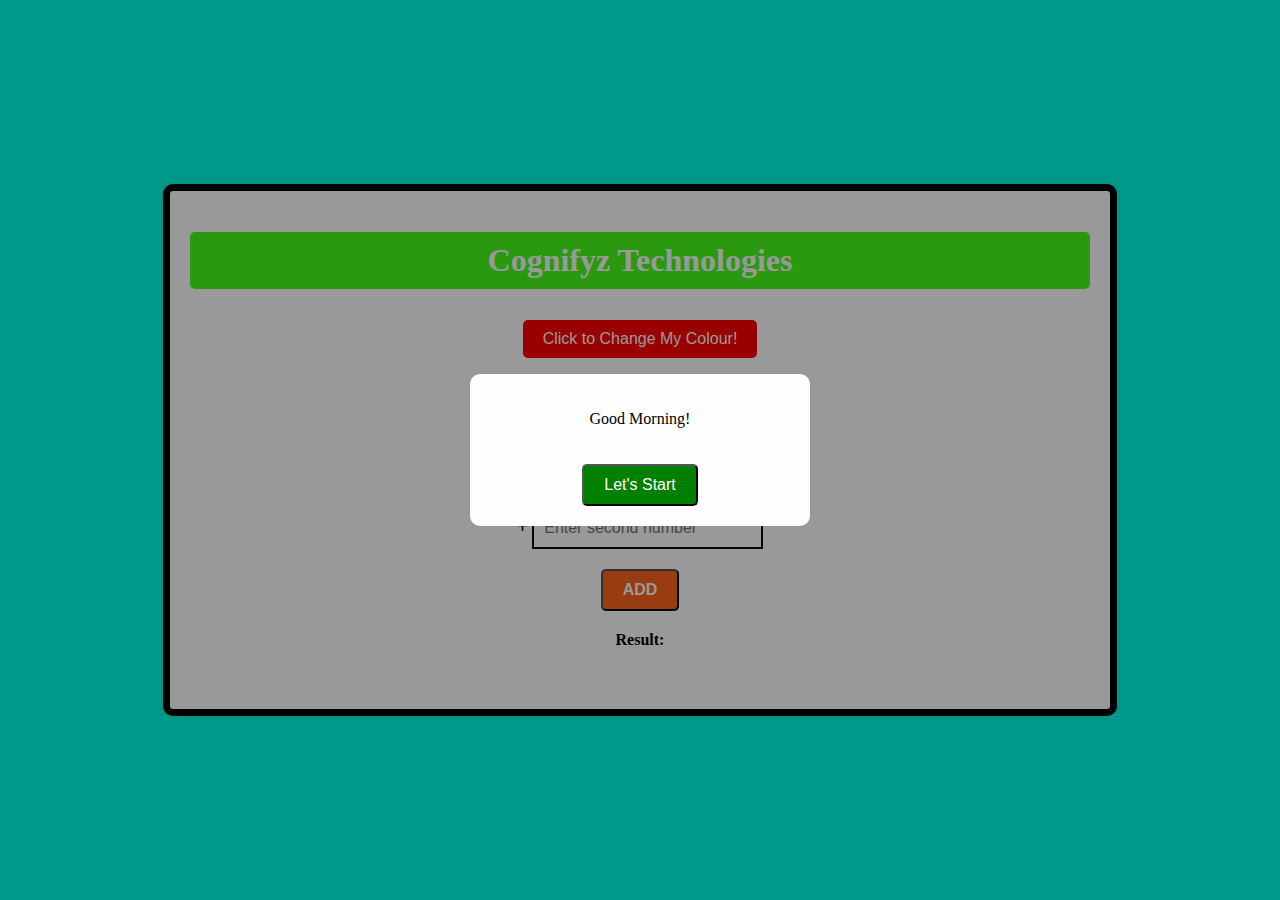
<file: cognify level 1 (task 2)/index.html>
<!DOCTYPE html>
<head>
    <title>Cognifyz Calculator</title>
    <link rel="stylesheet" href="style.css">
</head>
<body onload="displayGreeting()">
    <div class="box">
        <div class="container">
            <h1>Cognifyz Technologies</h1>
            <button class="color-button" onclick="changeColor()">Click to Change My Colour!</button>
        </div>
        <div class="container">
            <h2>BASIC CALCULATOR</h2>
            <input type="number" id="num1" placeholder="Enter first number" required><br>
            <b style="font-size: 20px;">+</b>
            <input type="number" id="num2" placeholder="Enter second number" required><br>
            <button class="add-button" onclick="calculateSum()" style="font-weight: bold;">ADD</button>
            <div class="result-container">
                <span class="result-label">Result:</span>
                <span id="result" style="font-weight: bold;"></span>
            </div>
        </div>
    </div>
    <div id="greetingModal" class="modal">
        <div class="modal-content">
            <p id="greetingMessage"></p>
            <button class="start-button" onclick="closeModal()">Let's Start</button>
        </div>
    </div>
    <script src="script.js"></script>
</body>
</html>
</file>
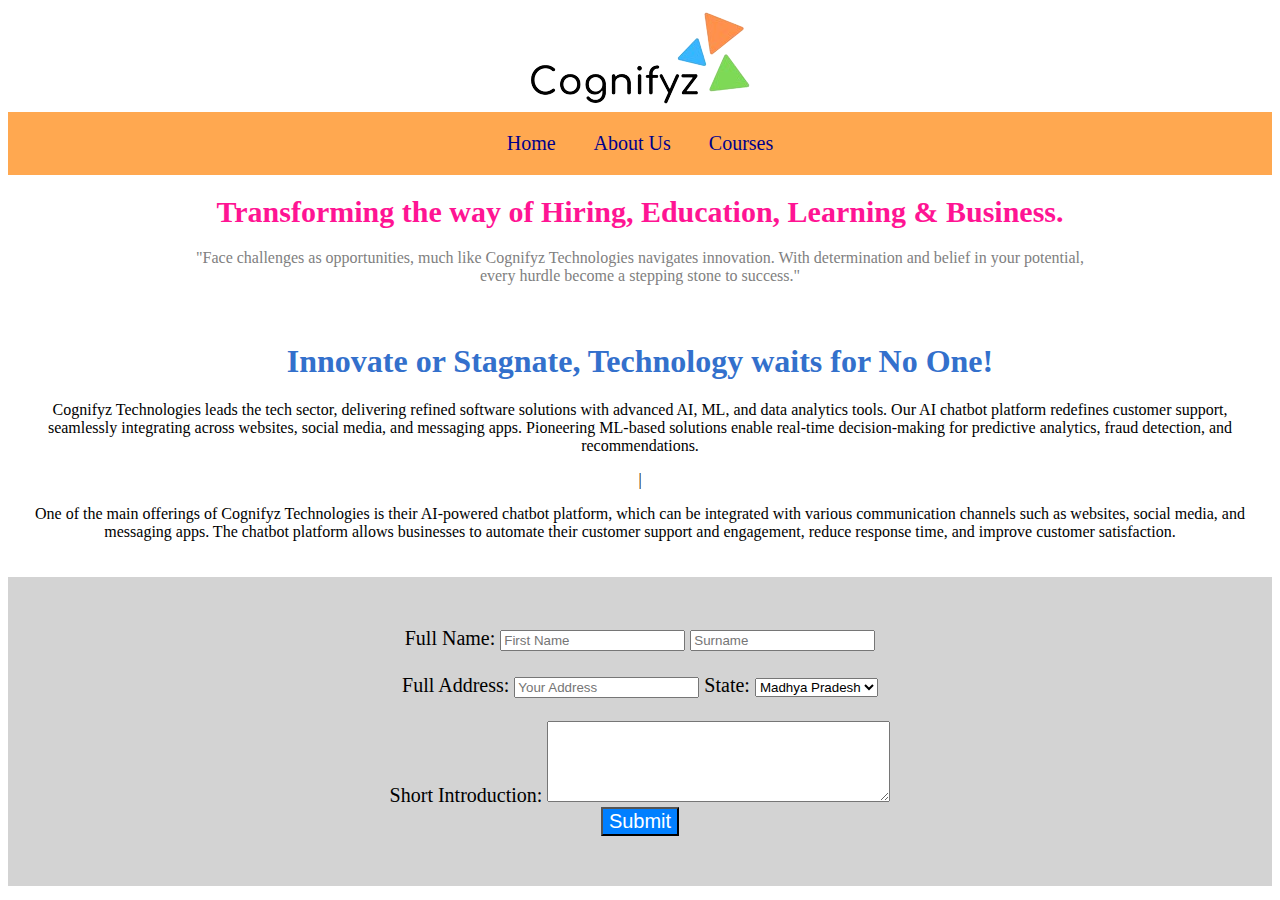
<file: cognifyz level 1 (task 1)/index.html>
<!DOCTYPE html>

<head>
    <link rel="stylesheet" type="text/css" href="style.css">
    <title>Cognifyz</title>
</head>

<body>
    <img src="./image/cognifyz-1.png">
    <div class="topnav">
        <a href="#home">Home</a>
        <a href="#about">About Us</a>
        <a href="#courses">Courses</a>
    </div>
    <h1 class="head">Transforming the way of Hiring, Education, Learning & Business.</h1>
    <p class="para">"Face challenges as opportunities, much like Cognifyz Technologies navigates
        innovation. With determination and belief in your potential,<br>every hurdle become a
        stepping stone to success."
    </p>
    <div id="about">
        <h1 style="color: hwb(216 20% 20%);">Innovate or Stagnate, Technology waits for No One!</h1>
        <p>Cognifyz Technologies leads the tech sector, delivering refined software solutions with advanced  AI, ML, and  data analytics tools. Our AI chatbot platform redefines customer support, seamlessly integrating across websites, social media, and messaging apps. Pioneering ML-based solutions enable real-time decision-making for predictive analytics, fraud detection, and recommendations.
        </p>
        |<p>One of the main offerings of Cognifyz Technologies is their AI-powered chatbot platform, which can be integrated with 
            various communication channels such as websites, social media, and messaging apps. 
            The chatbot platform allows businesses to automate their customer support and engagement, reduce response time, and improve customer satisfaction.
        </p>
    </div>
    <div class="detail">
        <form>
            Full Name: <input type="text" name="name" placeholder="First Name">
            <input typr="text" placeholder="Surname"><br><br>
            Full Address: <input type="text" name="Address" placeholder="Your Address">
            <label for="state">State:</label>
            <select id="state" name="state">
                <option value="Madhya Pradesh">Madhya Pradesh</option>
                <option value="Maharashtra">Maharashtra</option>
                <option value="Chattisgarh">Chattisgarh</option>
                <option value="Tamil Nadu">Tamil Nadu</option>
                <option value="Uttar Pradesh">Uttar Pradesh</option>
                <option value="Uttrakhand">Uttrakhand</option>
            </select><br><br>
            Short Introduction: <textarea rows="5" cols="40"></textarea><br>
            <input id="button" type="submit" value="Submit">
        </form>
    </div>
</body>
</file>
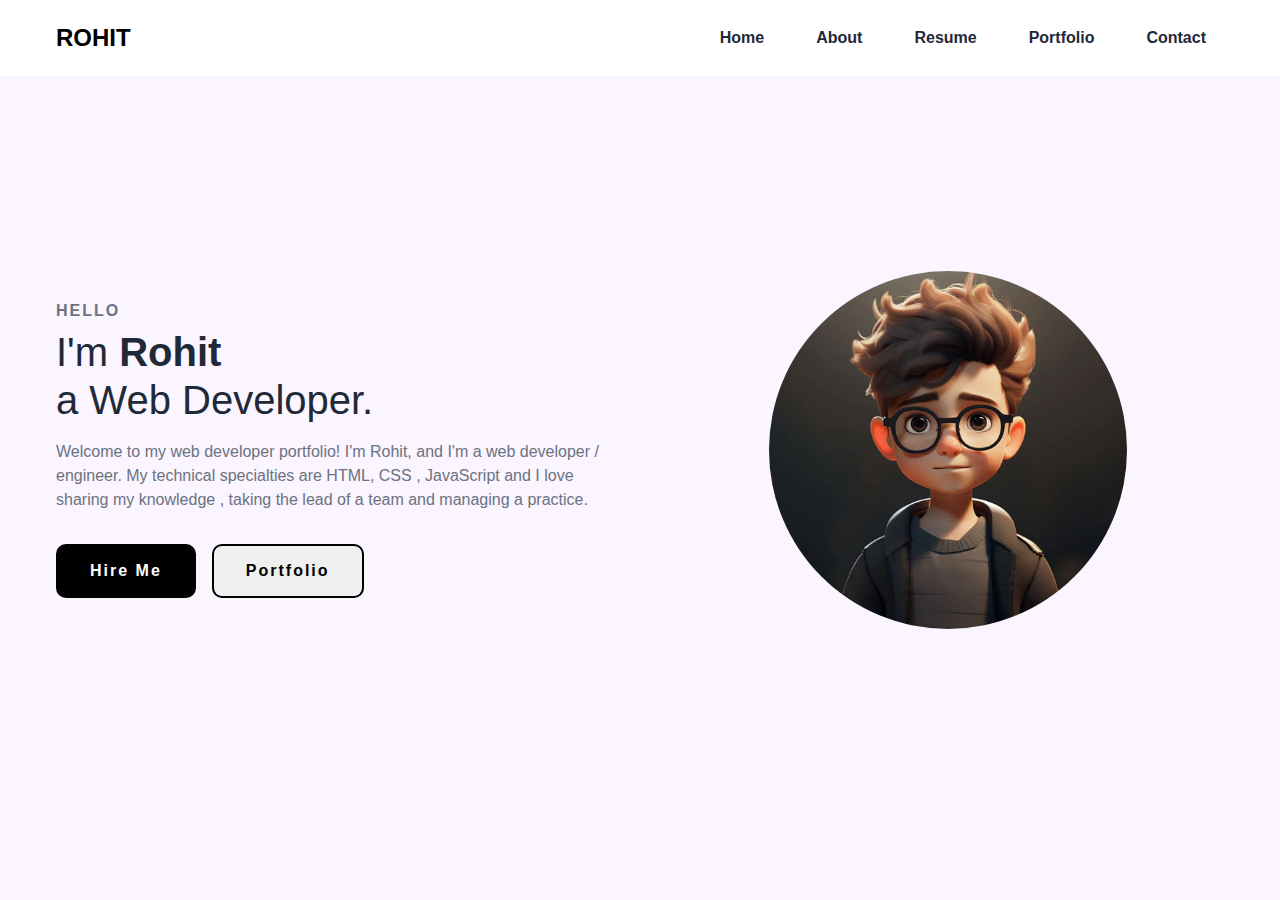
<file: cognifyz level 2 (task 2 )/index.html>
<!DOCTYPE html>
<html lang="en">
  <head>
    <meta charset="UTF-8" />
    <meta http-equiv="X-UA-Compatible" content="IE=edge" />
    <meta name="viewport" content="width=device-width, initial-scale=1.0" />
    <link
      rel="stylesheet"
    />
    <link rel="stylesheet" href="style.css" />
    <title>Responsive Portfolio Design</title>
  </head>
  <body>
    <nav>
      <div class="nav__content">
        <div class="logo"><a href="#">ROHIT</a></div>
        <label for="check" class="checkbox">
          <i class="ri-menu-line"></i>
        </label>
        <input type="checkbox" name="check" id="check" />
        <ul>
          <li><a href="#">Home</a></li>
          <li><a href="#">About</a></li>
          <li><a href="#">Resume</a></li>
          <li><a href="#">Portfolio</a></li>
          <li><a href="#">Contact</a></li>
        </ul>
      </div>
    </nav>
    <section class="section">
      <div class="section__container">
        <div class="content">
          <p class="subtitle">HELLO</p>
          <h1 class="title">
            I'm <b>Rohit</b><br> a Web Developer.
          </h1>
          <p class="description">
            Welcome to my web developer portfolio! I'm Rohit, and I'm a web developer / engineer.

            My technical specialties are HTML, CSS , JavaScript and I love sharing my knowledge , taking the lead of a team and managing a practice.
          </p>
          <div class="action__btns">
            <button class="hire__me">Hire Me</button>
            <button class="portfolio">Portfolio</button>
          </div>
        </div>
        <div class="image">
          <img src="image/1.webp" alt="profile" />
        </div>
      </div>
    </section>
  </body>
</html>
</file>
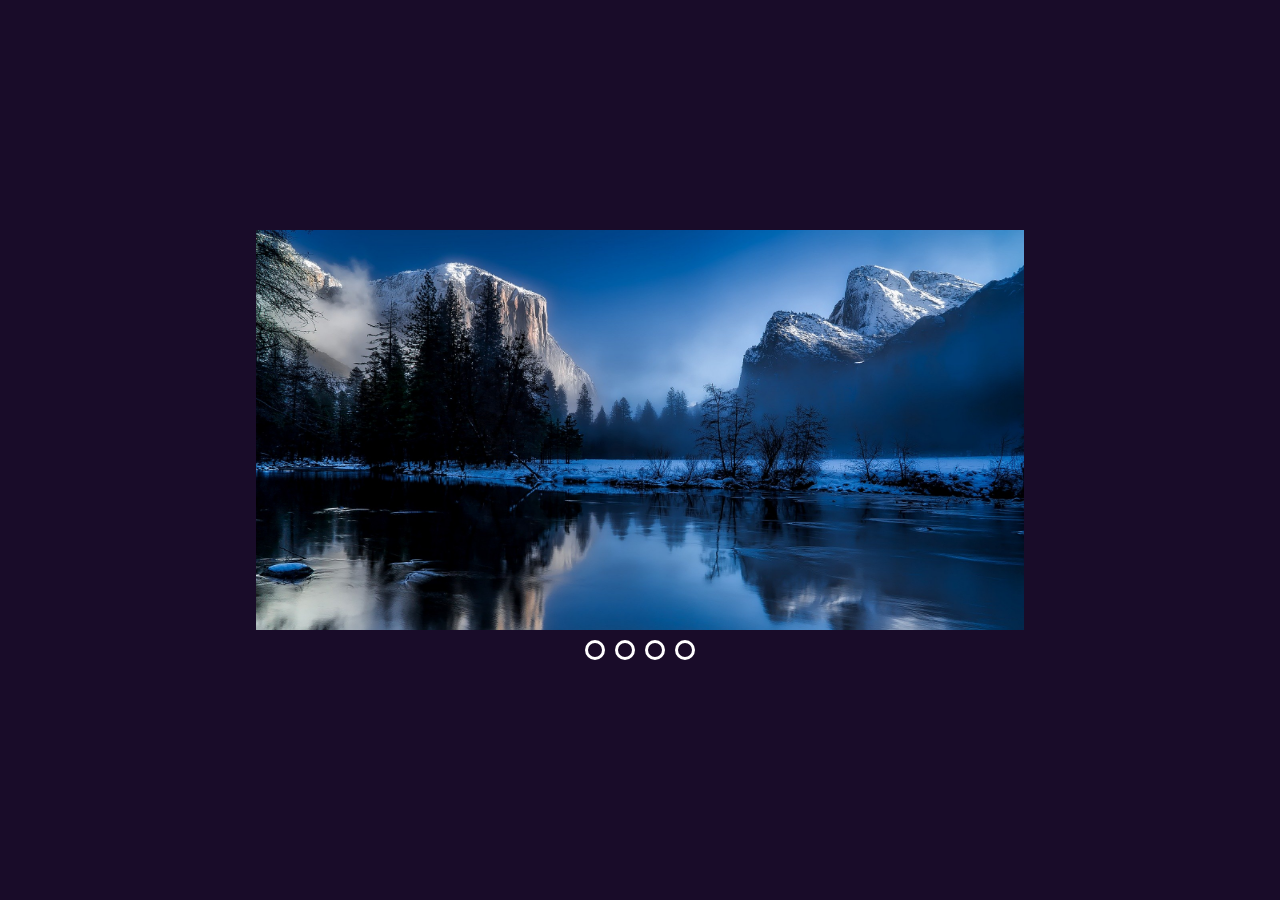
<file: cognifyz level 3 (task 1 )/index.html>
<!DOCTYPE html>
<html lang="en">
<head>
    <meta charset="UTF-8">
    <meta name="viewport" content="width=device-width, initial-scale=1.0">
    <title>Slider</title>
    <link rel="stylesheet" href="style.css">
</head>
<body>
    <div class="slider">
        <div class="images">
            <input type="radio" name="slide" id="img1" checked>
            <input type="radio" name="slide" id="img2" >
            <input type="radio" name="slide" id="img3" >
            <input type="radio" name="slide" id="img4" >

            <img src="image/1.jpg" class="m1" alt="img1">
            <img src="image/img2.jpg" class="m2" alt="img2">
            <img src="image/img3.jpeg" class="m3" alt="img3">
            <img src="image/img4.jpeg" class="m4" alt="img4">
        </div>
        <div class="dots">
            <label for="img1"></label>
            <label for="img2"></label>
            <label for="img3"></label>
            <label for="img4"></label>
        </div>
    </div>
</body>
</html>
</file>
<file: cognify level 1 (task 2)/style.css>
body{
    font-size: 1rem;
    font-weight: 400;
    display: flex;
    justify-content: center;
    align-items: center;
    height: 100vh;
    margin: 0;
    background-color: rgb(0, 255, 229);
}
.box{
    padding: 20px;
    padding-bottom: 40px;
    border: 7px solid rgb(0, 0, 0);
    border-radius: 10px;
    background-color: #fff;
    box-shadow: 0 0 5px rgba(0,0,0,0.1);
    text-align: center;
    width: 100vh;
}
.color-button{
    padding: 10px 20px;
    font-size: 16px;
    cursor: pointer;
    background-color: rgb(255, 0, 0);
    color: white;
    border: none;
    border-radius: 5px;
    margin: 10px 0;
}
.container{
    margin: 20px 0;
}
input[type="number"]{
    padding: 10px;
    font-size: 16px;
    border: 2px solid rgb(9, 10, 9);
    margin: 10px 0;
    width: calc(100%-22px);
}
.add-button{
    padding: 10px 20px;
    font-size: 16px;
    cursor: pointer;
    background-color: rgb(255, 100, 29);
    color: #fff;
    bottom: none;
    border-radius: 5px;
    margin: 10px 0;
}
.add-button:hover{
    background-color: darkblue;
}
.result-container{
    font-size: 16px;
    margin-top: 10px;
}
.result-label{
    font-weight: bold;
}
.modal{
    display: none;
    position: fixed;
    z-index: 1;
    left: 0;
    top: 0;
    width: 100%;
    height: 100%;
    overflow: auto;
    border-color: rgb(0,0,0);
    background-color: rgba(0,0,0,0.4);
    justify-content: center;
    align-items: center;
}
.modal-content{
    background-color: #fefefe;
    margin: auto;
    padding: 20px;
    bottom: 1px solid #888;
    width: 80%;
    max-width: 300px;
    border-radius: 10px;
    text-align: center;
}
.start-button{
    padding: 10px 20px;
    font-size: 16px;
    cursor: pointer;
    background-color: green;
    color: white;
    bottom: none;
    border-radius: 5px;
    margin-top: 20px;
}
.container h1{
    background-color: #46ff1c;
    color: white;
    padding: 10px;
    border-radius: 5px;
}
</file>
<file: cognifyz level 1 (task 1)/style.css>
body{
    text-align: center;
}
.topnav{
    padding: 20px;
    background-color: #ffa850;
}
.topnav a{
    color: darkblue;
    padding: 15px 17px;
    text-align: center;
    text-decoration: none;
    font-size: 20px;
}
.topnav:hover{
    background-color: skyblue;
}
.topnav a:hover{
    color: grey;
}
.head{
    color: deeppink;
    font-size: 30px;
}
.head:hover{
    color: purple;
}
.para{
    color: grey;
}
#about{
    padding: 20px;
}
.detail{
    font-size: 20px;
    padding: 50px;
    background-color: lightgrey;
}
#button{
    font-size: 20px;
    color: white;
    background-color: #007FFF;
}
</file>
<file: cognifyz level 2 (task 2 )/style.css>
:root {
  --primary-color: #000000;
  --primary-color-dark: #ea336d;
  --secondary-color: #ca8a04;
  --text-dark: #1f2937;
  --text-light: #6b7280;
  --extra-light: #faf5ff;
  --max-width: 1200px;
}

* {
  padding: 0;
  margin: 0;
  box-sizing: border-box;
}

a {
  text-decoration: none;
}

body {
  font-family: "Poppins", sans-serif;
}

nav {
  width: 100%;
  position: fixed;
  top: 0;
  left: 0;
  background-color: #ffffff;
  z-index: 99;
}

.nav__content {
  max-width: var(--max-width);
  margin: auto;
  padding: 1.5rem 1rem;
  display: flex;
  align-items: center;
  justify-content: space-between;
}

nav .logo a {
  font-size: 1.5rem;
  font-weight: 600;
  color: var(--primary-color);
  transition: 0.3s;
}
nav .logo a:hover {
  color: var(--primary-color-dark);
}

nav .checkbox {
  display: none;
}

nav input {
  display: none;
}
nav .checkbox i {
  font-size: 2rem;
  color: var(--primary-color);
  cursor: pointer;
}

ul {
  display: flex;
  align-items: center;
  gap: 1rem;
  list-style: none;
  transition: left 0.3s;
}

ul li a {
  padding: 0.5rem 1rem;
  border: 2px solid transparent;
  text-decoration: none;
  font-weight: 600;
  color: var(--text-dark);
  transition: 0.3s;
}

ul li a:hover {
  border-top-color: var(--secondary-color);
  border-bottom-color: var(--secondary-color);
  color: var(--secondary-color);
}

.section {
  background-color: var(--extra-light);
}

.section__container {
  min-height: 100vh;
  max-width: var(--max-width);
  margin: auto;
  padding: 1rem;
  display: grid;
  grid-template-columns: repeat(2, 1fr);
  gap: 4rem;
}

.content {
  display: flex;
  flex-direction: column;
  justify-content: center;
}

.subtitle {
  letter-spacing: 2px;
  color: var(--text-light);
  font-weight: 600;
  margin-bottom: 0.5rem;
}

.title {
  font-size: 2.5rem;
  font-weight: 400;
  line-height: 3rem;
  color: var(--text-dark);
  margin-bottom: 1rem;
}

.title span {
  font-weight: 600;
}

.description {
  line-height: 1.5rem;
  color: var(--text-light);
  margin-bottom: 2rem;
}

.action__btns {
  display: flex;
  gap: 1rem;
}

.action__btns button {
  font-size: 1rem;
  font-weight: 600;
  letter-spacing: 2px;
  padding: 1rem 2rem;
  outline: none;
  border: 2px solid var(--primary-color);
  border-radius: 10px;
  transition: 0.3s;
  cursor: pointer;
}

.hire__me {
  background-color: var(--primary-color);
  color: #ffffff;
}

.hire__me:hover {
  background-color: var(--primary-color-dark);
}

.portfolio {
  color: var(--primary-color);
}

.portfolio:hover {
  background-color: var(--primary-color-dark);
  color: #ffffff;
}

.image {
  display: grid;
  place-items: center;
}

.image img {
  width: min(25rem,65%);
  border-radius: 90%;
}

@media (width < 750px) {
  nav .checkbox {
    display: block;
  }

  ul {
    position: absolute;
    width: 100%;
    height: calc(100vh - 85px);
    left: -100%;
    top: 85px;
    background-color: var(--extra-light);
    flex-direction: column;
    justify-content: center;
    gap: 3rem;
  }

  nav #check:checked ~ ul {
    left: 0;
  }

  ul li a {
    font-size: 1.25rem;
  }

  .section__container {
    padding: 10rem 1rem 5rem 1rem;
    text-align: center;
    grid-template-columns: repeat(1, 1fr);
  }

  .image {
    grid-area: 1/1/2/2;
  }

  .action__btns {
    margin: auto;
  }
}
</file>
<file: cognifyz level 3 (task 1 )/style.css>
* {
    box-sizing: border-box;
    margin: 0;
    padding: 0;
}
body {
    height: 100vh;
    display: flex;
    justify-content: center;
    align-items: center;
    background: rgb(25,12,41);
}
.slider {
    position: relative;
    width: 60%;
    overflow: hidden;
}
.images {
    display: flex;
    width: 400%;
}
.images img {
    height: 400px;
    width: 100%;
    transition: all 0.10s ease;
}
.images input {
    display: none;
}
.dots {
    display: flex;
    justify-content: center;
    margin: 5px;
}
.dots label {
    height: 20px;
    width: 20px;
    border-radius: 50%;
    border: solid #fff 3px;
    cursor: pointer;
    transition: all 0.10s ease;
    margin: 5px;
}
.dots label:hover {background: #fff;}
#img1:checked ~ .m1 {
    margin-left: 0;
}
#img2:checked ~ .m2 {
    margin-left: -100%;
}
#img3:checked ~ .m3 {
    margin-left: -200%;
}
#img4:checked ~ .m4 {
    margin-left: -300%;
}
</file>
